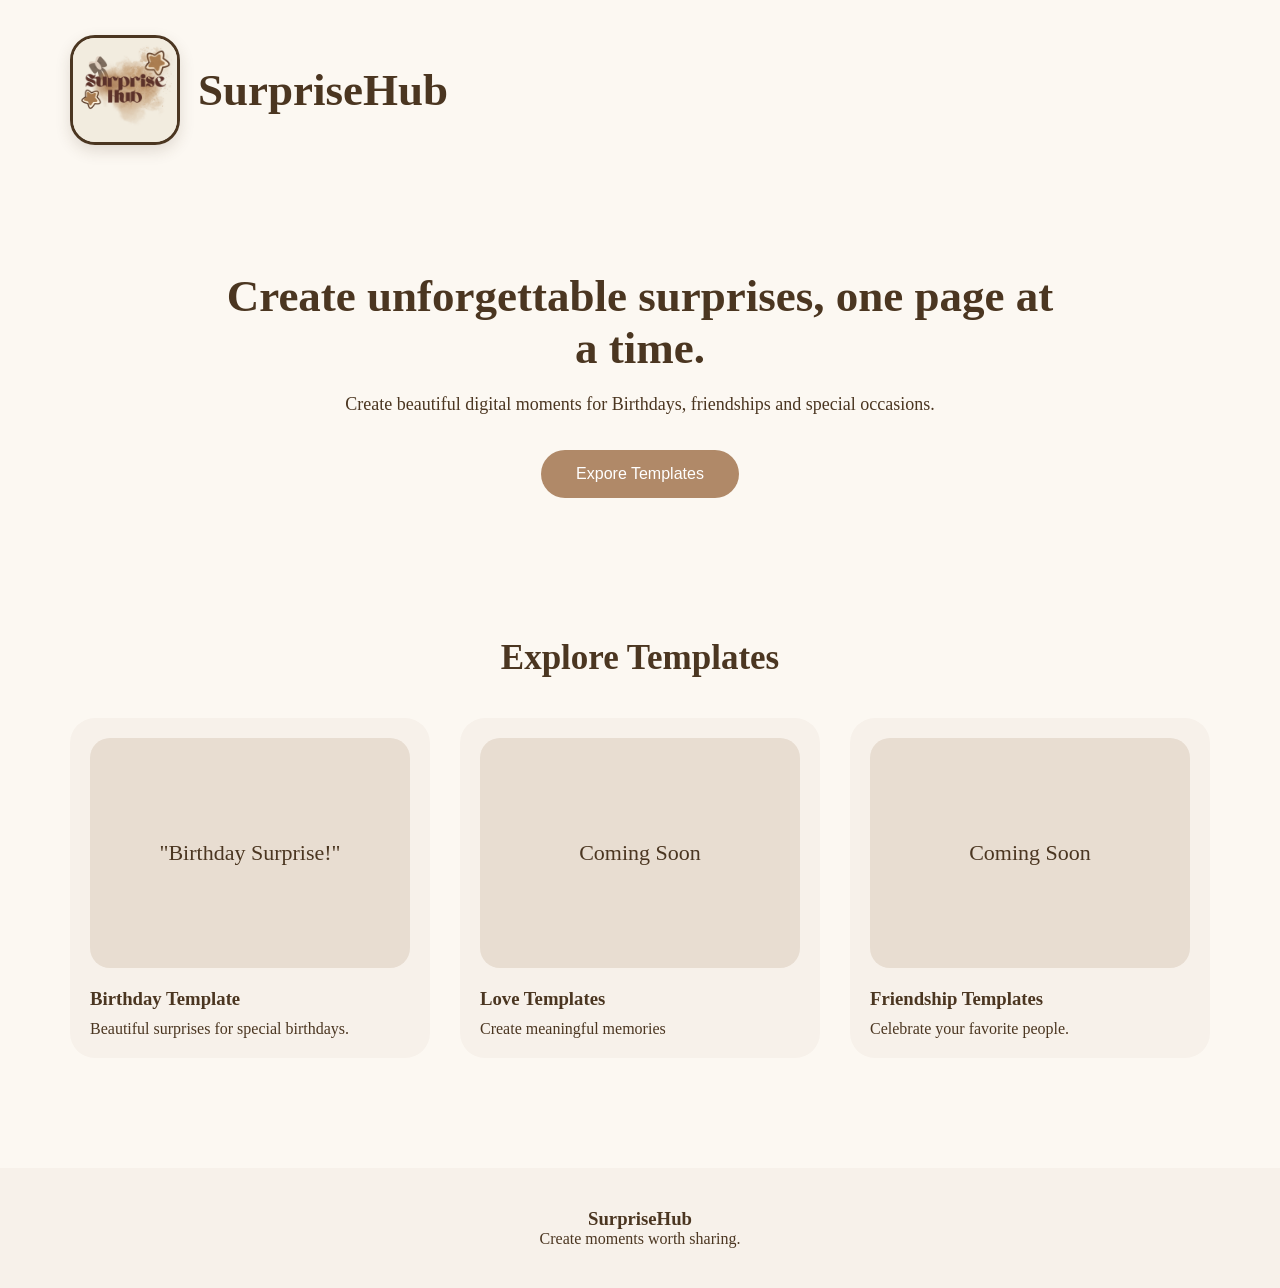
<file: index.html>
<!DOCTYPE html>
<html lang="en">

<head>
    <meta charset="UTF-8">
    <meta name="viewport" content="width=device-width, initial-scale=1.0">

    <title>SurpriseHub</title>
     
    <link rel="stylesheet" href="style.css">

    </head>

    <body>
        <!--Header-->

        <header>
            <div class="logo-area">
            <div class="logo-box">
                <img src="images/logo.png" alt="SurpriseHub logo">
                </div>

                <h1>SurpriseHub</h1>

            </div>
            </header>



            <!--Header-->
            <section class="hero">
                <h2>
                    Create unforgettable surprises,
                    one page at a time.
                    </h2>


                    <p>
                        Create beautiful digital moments 
                        for Birthdays, friendships and special occasions.
                        </p>

                        <button>
                            Expore Templates
                            </button>

                            </section>

                            <!--Templates-->
                            <section class="templates">
                                <h2>Explore Templates</h2>

                                <div class="template-grid">
                                    <a href="templates/pink-memories/index.html" class="template-link">

                                    <div class="template-card">
                                    
                                        <div class="template-preview">
                                            "Birthday Surprise!"
                                            </div>

                                            <h3>Birthday Template</h3>
                                            <p>
                                                Beautiful surprises for special birthdays.
                                                </p>
                                                </div>
                                                </a>

                                                <div class="template-card">
                                                    <div class="template-preview">
                                                        Coming Soon
                                                        </div>

                                                        <h3>Love Templates</h3>

                                                        <p>
                                                            Create meaningful memories
                                                            </p>

                                                            </div>

                                                            <div class="template-card">

                                                            <div class="template-preview">
                                                                Coming Soon
                                                                </div>

                                                                <h3>Friendship Templates</h3>

                                                                <p>
                                                                    Celebrate your favorite people.
                                                                    </p>

                                                                    </div>

                                                                    </div>

                                                                    </section>

                                                                    <!--Footer-->
                                                                    <footer>

                                                                        <h3>SurpriseHub</h3>

                                                                        <p>
                                                                            Create moments worth sharing.
                                                                            </p>

                                                                            </footer>

                                                                            </body>
                                                                            </html>
</file>
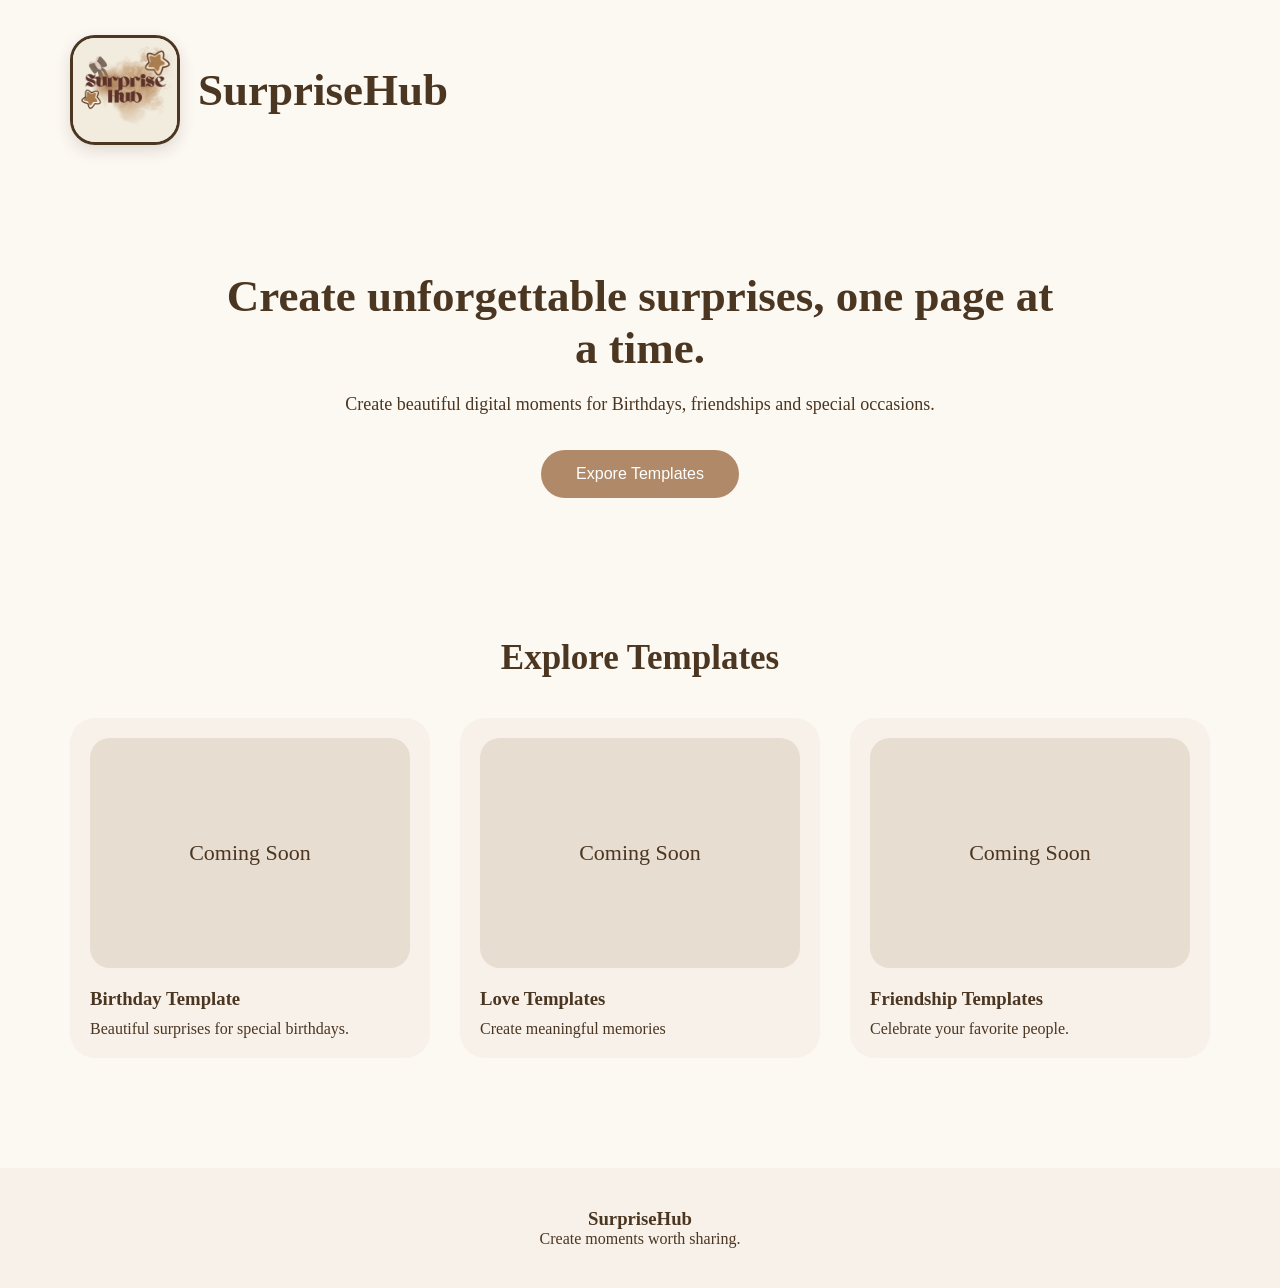
<file: surprisehub/index.html>
<!DOCTYPE html>
<html lang="en">

<head>
    <meta charset="UTF-8">
    <meta name="viewport" content="width=device-width, initial-scale=1.0">

    <title>SurpriseHub</title>
     
    <link rel="stylesheet" href="style.css">

    </head>

    <body>
        <!--Header-->

        <header>
            <div class="logo-area">
            <div class="logo-box">
                <img src="images/logo.png" alt="SurpriseHub logo">
                </div>

                <h1>SurpriseHub</h1>

            </div>
            </header>



            <!--Header-->
            <section class="hero">
                <h2>
                    Create unforgettable surprises,
                    one page at a time.
                    </h2>


                    <p>
                        Create beautiful digital moments 
                        for Birthdays, friendships and special occasions.
                        </p>

                        <button>
                            Expore Templates
                            </button>

                            </section>

                            <!--Templates-->
                            <section class="templates">
                                <h2>Explore Templates</h2>

                                <div class="template-grid">
                                    <a href="templates/pink-memories/index.html" class="template-link">

                                    <div class="template-card">
                                    
                                        <div class="template-preview">
                                            Coming Soon
                                            </div>

                                            <h3>Birthday Template</h3>
                                            <p>
                                                Beautiful surprises for special birthdays.
                                                </p>
                                                </div>
                                                </a>

                                                <div class="template-card">
                                                    <div class="template-preview">
                                                        Coming Soon
                                                        </div>

                                                        <h3>Love Templates</h3>

                                                        <p>
                                                            Create meaningful memories
                                                            </p>

                                                            </div>

                                                            <div class="template-card">

                                                            <div class="template-preview">
                                                                Coming Soon
                                                                </div>

                                                                <h3>Friendship Templates</h3>

                                                                <p>
                                                                    Celebrate your favorite people.
                                                                    </p>

                                                                    </div>

                                                                    </div>

                                                                    </section>

                                                                    <!--Footer-->
                                                                    <footer>

                                                                        <h3>SurpriseHub</h3>

                                                                        <p>
                                                                            Create moments worth sharing.
                                                                            </p>

                                                                            </footer>

                                                                            </body>
                                                                            </html>
</file>
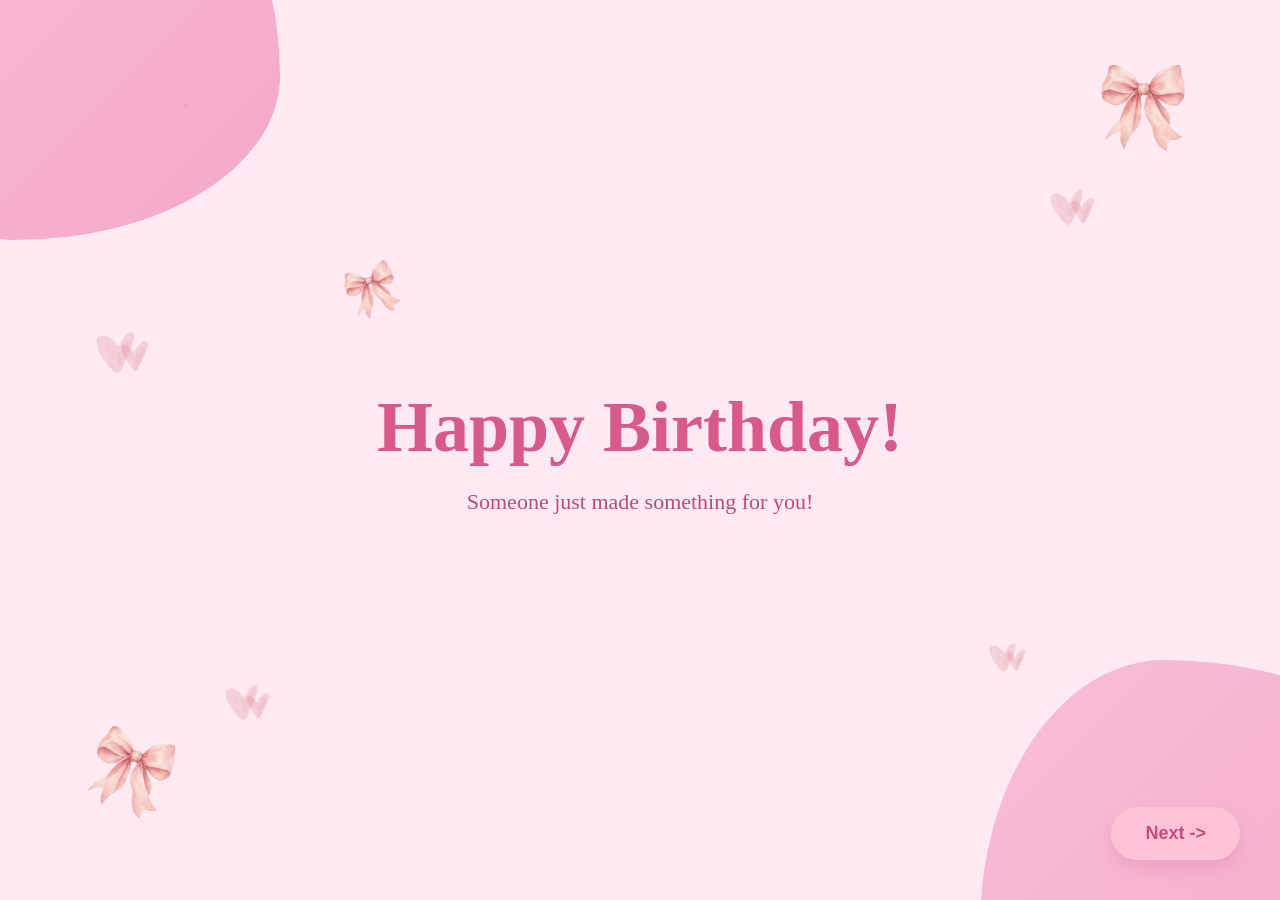
<file: surprisehub/templates/pink-memories/index.html>
<!DOCTYPE html>
<html lang="en">

<head>
    <meta charset="UTF-8">
    <meta name="viewport" content="width=device-width, initial-scale=0.1">
    
    <title>Pink Memories</title>

    <link rel="stylesheet" href="style.css">

    </head>

    <body>
        <section class="birthday-screen">
            <img src="assets/bows/bow1.png" class="bow bow-top">
            <img src="assets/bows/bow1.png" class="bow bow-middle">
            <img src="assets/bows/bow1.png" class="bow bow-bottom">
            <img src="assets/hearts/heart1.png" class="heart heart1">
            <img src="assets/hearts/heart1.png" class="heart heart2">
            <img src="assets/hearts/heart1.png" class="heart heart3">
            <img src="assets/hearts/heart1.png" class="heart heart4">
            <img src="assets/hearts/heart1.png" class="heart heart5">
            <div class="blob blob-top"></div>
            <div class="blob blob-bottom"></div>
            <h1>Happy Birthday!</h1>
            <p>
                Someone just made something for you!
                </p>
                <button class="next-btn">
                Next ->
                </button>
        </section>

                <section class="question-screen">
                    <h1 id="questionText">
                        Do you want a surprise?
                    </h1>

                    <div class="choice-buttons">
                        <button id="yesBtn">
                            Yes 💖
                        </button>

                        <button id="noBtn">
                            No
                        </button>

                    </div>
                    </section>

                            <section class="teddy-screen">
            <img src="assets/gifs/teddy.gif" class="hug-gif">
            <h1>
                I knew you'd say yes! 💖
            </h1>

            <p>
                Sending a little surprise your way... 💌
            </p>
         
            <button class="next-btn-2">
                Next ->
            </button>
            </section>

        <script src="script.js"></script>

        </body>
        </html>
</file>
<file: style.css>
* {
    margin: 0;
    padding: 0;
    box-sizing: border-box;
}

body {

    background-color: #FCF8F2;
    color: #4B3621;

    font-family: Cambria, Cochin, Georgia, Times, 'Times New Roman', serif;

}

/* HEADER */

header {

    padding: 35px 70px;

}

.logo-area {

    display: flex;
    align-items: center;
    gap: 18px;

}

.logo-box {

    width: 110px;
    height: 110px;

    border-radius: 25px;

    overflow: hidden;

    border: 3px solid #4B3621;
    box-shadow: 0 6px 15px rgba(75,54,33,0.15);

}

.logo-box img {
    width: 100%;
    height: 100%;

    object-fit: cover;
}

.logo-area h1 {

    font-size: 45px;

    color: #4B3621;

}

/* HERO */


.hero {

    text-align: center;

    padding: 90px 20px;

}

.hero h2 {

    font-size: 45px;

    max-width: 850px;

    margin: auto;

}

.hero p {

    margin-top: 20px;

    font-size: 18px;

}

.hero button {

    margin-top: 35px;

    padding: 15px 35px;


    border: none;

    border-radius: 30px;


    background-color: #B08968;

    color: white;


    font-size: 16px;

    cursor: pointer;

}

.hero button:hover {

    background-color: #8B6A46;

}

/* TEMPLATE SECTION */


.templates {

    padding: 50px 70px;

}

.templates > h2 {

    text-align: center;

    font-size: 35px;

    margin-bottom: 40px;

}

.template-grid {

    display: grid;

    grid-template-columns: repeat(3, 1fr);

    gap: 30px;

}

.template-card {


    background-color: #F7F1EA;

    padding: 20px;

    border-radius: 25px;


    transition: 0.3s;

}

.template-card:hover {

    transform: translateY(-8px);

}


.template-preview {


    height: 230px;

    background-color: #E8DDD1;


    border-radius: 20px;


    display: flex;

    justify-content: center;

    align-items: center;


    font-size: 22px;

}

.template-card h3 {

    margin-top: 20px;

}

.template-card p {

    margin-top: 10px;

}

/* FOOTER */


footer {

    margin-top: 60px;

    padding: 40px;

    text-align: center;


    background-color: #F7F1EA;

}

/* MOBILE */


@media(max-width: 800px) {


    header {

        padding: 25px;

    }

    .logo-area h1 {

        font-size: 32px;

    }


    .hero h2 {

        font-size: 32px;

    }
.templates {

        padding: 30px;

    }


    .template-grid {

        grid-template-columns: 1fr;

    }

}

.template-link{
    text-decoration: none;
    color:inherit;
}

.template-card{
    transition:0.3s ease;
}

.template-card:hover{
    transform:translateY(-8px);
    box-shadow:0 12px 30px rgba(0,0,0,0.15);
}

.template-link{
    display: block;
}
</file>
<file: surprisehub/style.css>
* {
    margin: 0;
    padding: 0;
    box-sizing: border-box;
}

body {

    background-color: #FCF8F2;
    color: #4B3621;

    font-family: Cambria, Cochin, Georgia, Times, 'Times New Roman', serif;

}

/* HEADER */

header {

    padding: 35px 70px;

}

.logo-area {

    display: flex;
    align-items: center;
    gap: 18px;

}

.logo-box {

    width: 110px;
    height: 110px;

    border-radius: 25px;

    overflow: hidden;

    border: 3px solid #4B3621;
    box-shadow: 0 6px 15px rgba(75,54,33,0.15);

}

.logo-box img {
    width: 100%;
    height: 100%;

    object-fit: cover;
}

.logo-area h1 {

    font-size: 45px;

    color: #4B3621;

}

/* HERO */


.hero {

    text-align: center;

    padding: 90px 20px;

}

.hero h2 {

    font-size: 45px;

    max-width: 850px;

    margin: auto;

}

.hero p {

    margin-top: 20px;

    font-size: 18px;

}

.hero button {

    margin-top: 35px;

    padding: 15px 35px;


    border: none;

    border-radius: 30px;


    background-color: #B08968;

    color: white;


    font-size: 16px;

    cursor: pointer;

}

.hero button:hover {

    background-color: #8B6A46;

}

/* TEMPLATE SECTION */


.templates {

    padding: 50px 70px;

}

.templates > h2 {

    text-align: center;

    font-size: 35px;

    margin-bottom: 40px;

}

.template-grid {

    display: grid;

    grid-template-columns: repeat(3, 1fr);

    gap: 30px;

}

.template-card {


    background-color: #F7F1EA;

    padding: 20px;

    border-radius: 25px;


    transition: 0.3s;

}

.template-card:hover {

    transform: translateY(-8px);

}


.template-preview {


    height: 230px;

    background-color: #E8DDD1;


    border-radius: 20px;


    display: flex;

    justify-content: center;

    align-items: center;


    font-size: 22px;

}

.template-card h3 {

    margin-top: 20px;

}

.template-card p {

    margin-top: 10px;

}

/* FOOTER */


footer {

    margin-top: 60px;

    padding: 40px;

    text-align: center;


    background-color: #F7F1EA;

}

/* MOBILE */


@media(max-width: 800px) {


    header {

        padding: 25px;

    }

    .logo-area h1 {

        font-size: 32px;

    }


    .hero h2 {

        font-size: 32px;

    }
.templates {

        padding: 30px;

    }


    .template-grid {

        grid-template-columns: 1fr;

    }

}

.template-link{
    text-decoration: none;
    color:inherit;
}

.template-card{
    transition:0.3s ease;
}

.template-card:hover{
    transform:translateY(-8px);
    box-shadow:0 12px 30px rgba(0,0,0,0.15);
}

.template-link{
    display: block;
}
</file>
<file: surprisehub/templates/pink-memories/style.css>
@keyframes floatBlob{

    0%{
        transform:translateY(0px);
    }

    50%{
        transform:translateY(-15px);
    }

    100%{
        transform:translateY(0px);
    }

}

@keyframes floatHeart{

    0%{

        transform:translateY(0px);

    }

    50%{

        transform:translateY(-20px);

    }

    100%{

        transform:translateY(0px);

    }

}

*{
    margin: 0;
    padding: 0;
    box-sizing: border-box;
}

body{
    background: #FFEAF4;
    font-family: Fredoka;
}

.birthday-screen{
    height: 100vh;
    display: flex;
    flex-direction: column;
    justify-content: center;
    align-items: center;
    position: relative;
    overflow: hidden;
}

.birthday-screen h1{
    font-size: 72px;
    color: #D85A8A;
    margin-bottom: 20px;
    animation: fadeInBirthday 3.2s ease;
}

.birthday-screen p{
    font-size: 22px;
    color: #B84E77;
    animation: fadeInBirthday 3.2s ease 1s;
    animation-fill-mode: both;
}

.blob {
    position: absolute;
    background: linear-gradient(
        135deg,
        #F8B7D0,
        #F29CC0
    );

    opacity: 0.85;
    z-index: 0;
    animation: floatBlob 8s ease-in-out infinite;
}

.blob-top{
    width: 420px;
    height: 420px;
    top: -180px;
    left: -140px;
    border-radius: 58% 42% 63% 37% / 42% 61% 39% 58%;
}

.blob-bottom{
    width: 460px;
    height: 460px;
    bottom: -220px;
    right: -160px;
    border-radius: 40% 60% 35% 65% / 58% 36% 64% 42%;
}

.birthday-screen h1,
.birthday-screen p,
.next-btn{
    position: relative;
    z-index: 2;
}

.next-btn{
    position: absolute;
    bottom: 40px;
    right: 40px;
    padding: 16px 34px;
    border: none;
    border-radius: 50px;
    background: #FFC3D8;
    color: #C44D7D;
    font-size: 18px;
    font-weight: bold;
    cursor: pointer;
    box-shadow: 0 8px 18px rgba(196,77,125,0.18);
    transition: 0.3s ease;
    z-index: 2;
}

.next-btn:hover{
    background: #FFB1CD;
    transform:translateY(-3px) scale(1.05);
    box-shadow: 0 12px 25px rgba(196,77,125,0.25);
}

.bow{
    position: absolute;
    width: 150px;
    z-index: 1;
}

.bow-top{
    top: 40px;
    right: 60px;
}

.bow-middle{

    width:90px;

    left:330px;

    top:250px;

    transform:rotate(-20deg);

}

.bow-bottom{
    width:140px ;
    bottom:50px;
    left:60px;
    transform:rotate(18deg);
}

.heart{
    position: absolute;
    opacity: 0.45;
    z-index: 1;
    animation: floatHeart 8s ease-in-out infinite;
}

.heart1{
    width:10px;
    top:100px;
    left:180px;
}

.heart2{
    width:55px;
    top:180px;
    right:180px;
    animation-delay:1s;
}

.heart3{
    width:55px;
    bottom:170px;
    left:220px;
    animation-delay:2s;
}

.heart4{
    width:45px;
    bottom:220px;
    right:250px;
    animation-delay:3s;
}

.heart5{
    width:65px;
    top:320px;
    left:90px;
    animation-delay:4s;
}

@keyframes fadeInBirthday{
    from{
        opacity: 0;
        transform: translateY(20px);
    }
    to{
        opacity: 1;
        transform:translateY(0);
    }
}

.question-screen{
    display: none;
    height: 100vh;
    background: #FFEAF4;
    justify-content: center;
    align-items: center;
    flex-direction: column;
}

.question-screen h1{
    font-family: 'Lucida Sans';
    font-size: 65px;
    color: #D85A8A;
    margin-bottom: 40px;
}

.choice-buttons{
    display: flex;
    gap: 30px;
}

.choice-buttons button{
    padding: 18px 45px;
    border: none;
    border-radius:50px;
    font-size:22px;
    cursor:pointer;
    transition:0.3s ease;
}

#yesBtn{
    background:#FFC3D8;
    color: #C44D7D;
}

#noBtn{
    background: #FFC3D8;
    color: #777;
}

.slide-out {
    animation: slideLeft 0.8s ease forwards;
}

.slide-in {
    animation: slideIn 0.8s ease forwards;
}

@keyframes slideLeft{
    from{
        transform: translateX(0);
    }
    to{
        transform: translateX(-100%);
    }
}

@keyframes slideIn{
    from{
        transform: translateX(100%);
    }
    to{
        transform:translateX(0);
    }
}

.teddy-screen{
    display: none;
    height:100vh;
    background: #FFEAF4;
    justify-content: center;
    align-items: center;
    flex-direction: column;
}

.teddy-screen h1{
    font-family: Cambria, Cochin, Georgia, Times, 'Times New Roman', serif;
    font-size: 64px;
    color: #D85A8A;
}

.teddy-screen p {
    margin-top: 20px;
    font-size: 22px;
    color: #B84E77;
}

.teddy-screen{
    display: none;
    height:100vh;
    background: #FFEAF4;
    justify-content: center;
    align-self: center;
    flex-direction:column ;
    text-align: center;
}

.hug-gif{
    width: 350px;
    margin-bottom: 30px;
}

.teddy-screen h1{
    font-family: 'Fredoka';
    font-size: 55px;
    color: #D85A8A;
}

.teddy-screen p{
    margin-top: 15px;
    font-size: 22px;
    color: #B84E77;
}

.next-btn-2{
    position: absolute;
    bottom: 40px;
    right:40px;
    padding: 16px 34px;
    border: none;
    border-radius:50px;
    background:#FFC3D8;
    color: #C44D7D;
    font-size: 18px;
    font-weight: bold;
    cursor: pointer;
}
</file>
